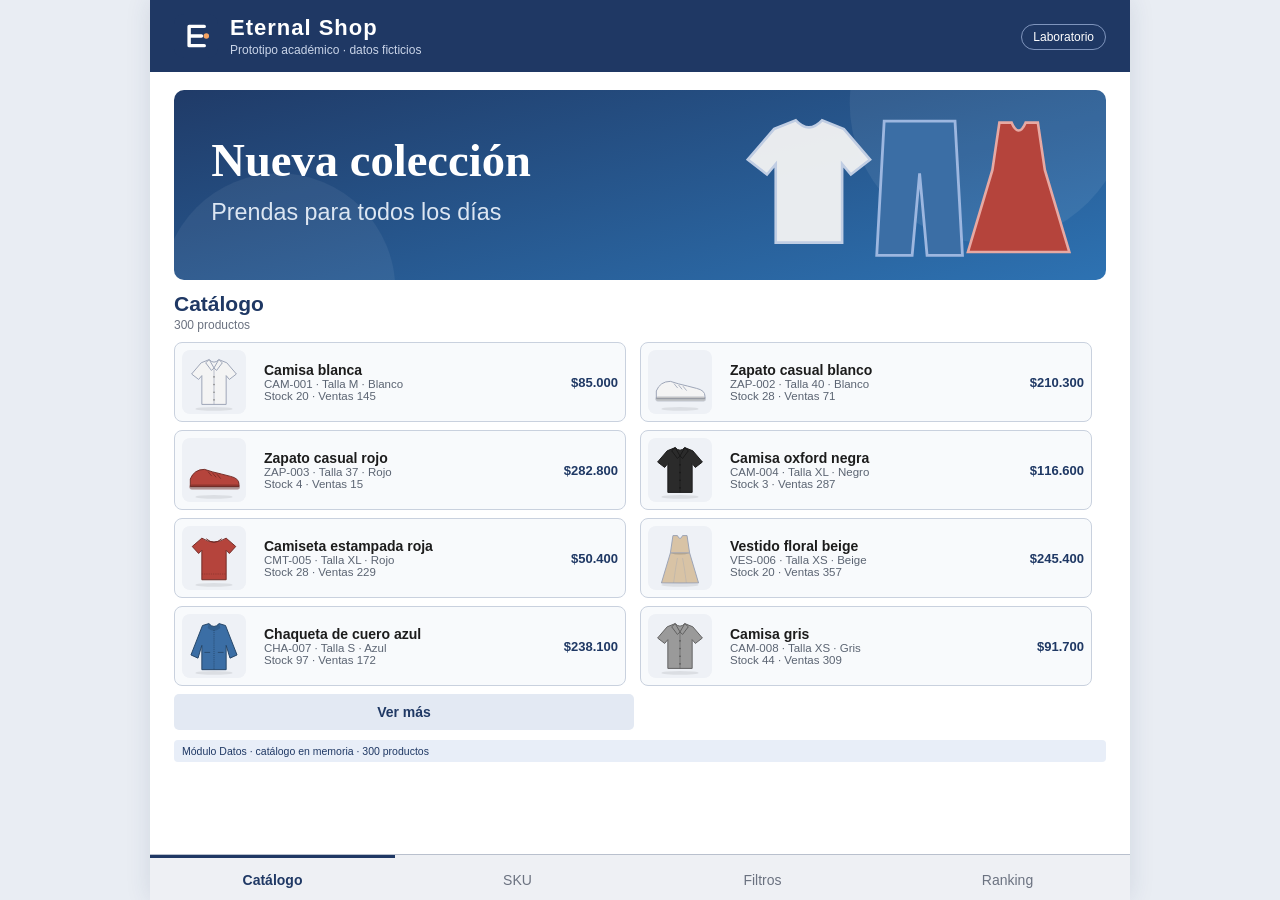
<file: index.html>
<!DOCTYPE html>
<html lang="es">
<head>
<meta charset="utf-8">
<meta name="viewport" content="width=device-width, initial-scale=1">
<meta name="description" content="Eternal Shop: prototipo académico de tienda de ropa para comparar algoritmos y su complejidad.">
<title>Eternal Shop</title>
<link rel="icon" type="image/svg+xml" href="img/favicon.svg">
<link rel="stylesheet" href="css/estilos.css">
</head>
<body>
<div id="app">
  <div id="cabecera">
    <div class="c-logo"><img src="img/logo.svg" alt="Eternal Shop"></div>
    <div class="c-texto"><span class="marca">Eternal Shop</span><span class="lema">Prototipo académico · datos ficticios</span></div>
    <div class="c-enlace"><a href="laboratorio.html">Laboratorio</a></div>
  </div>
  <div id="contenido"></div>
  <div id="nav">
    <div class="tab activa" data-vista="catalogo">Catálogo</div><div class="tab" data-vista="sku">SKU</div><div class="tab" data-vista="filtros">Filtros</div><div class="tab" data-vista="ranking">Ranking</div>
  </div>
</div>
<script src="js/catalogo.js"></script>
<script src="js/algoritmos.js"></script>
<script src="js/app.js"></script>
</body>
</html>
</file>
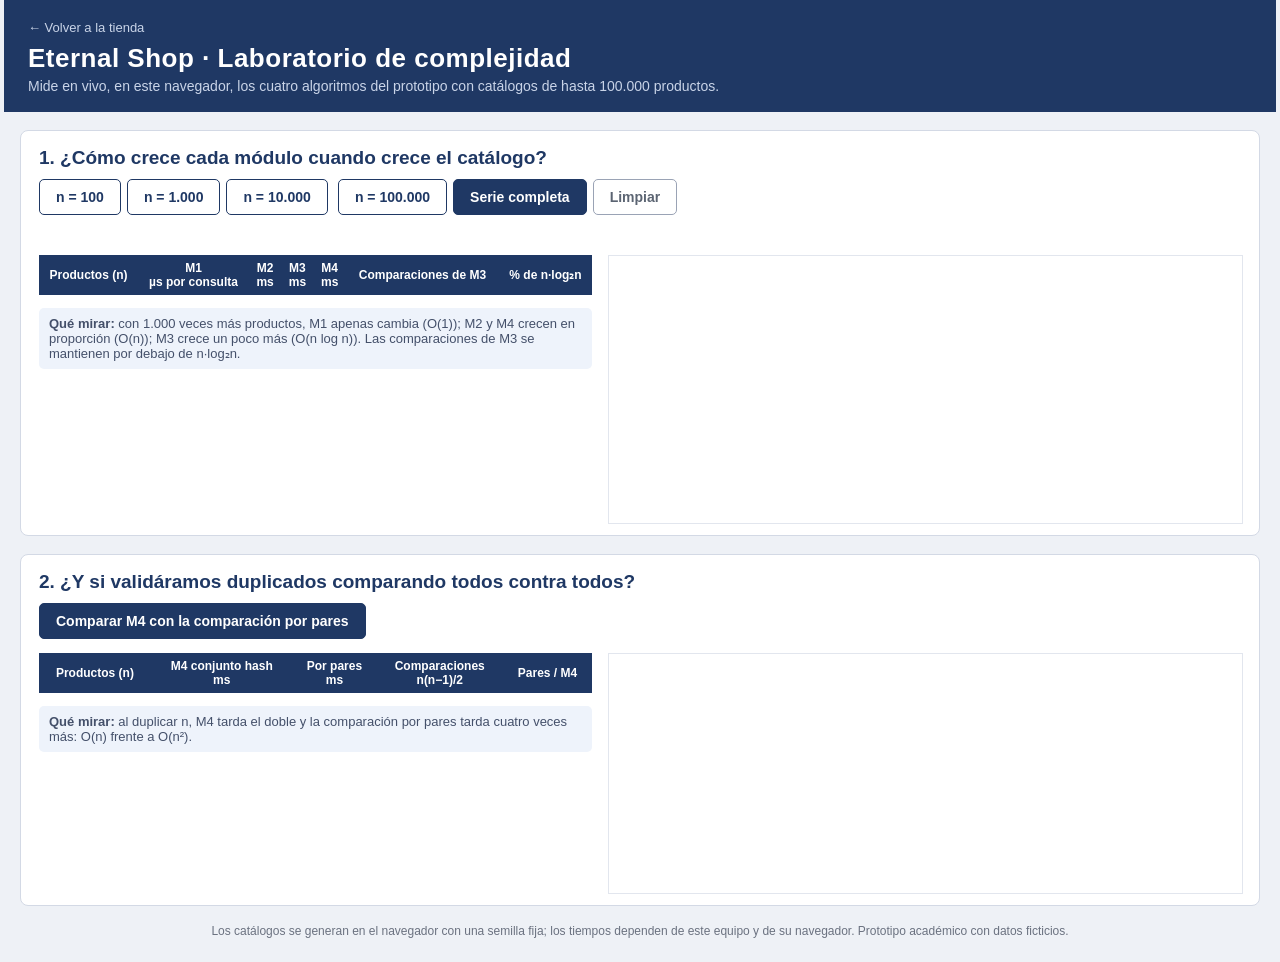
<file: laboratorio.html>
<!DOCTYPE html>
<html lang="es">
<head>
<meta charset="utf-8">
<meta name="viewport" content="width=device-width, initial-scale=1">
<title>Eternal Shop · Laboratorio de complejidad</title>
<link rel="icon" type="image/svg+xml" href="img/favicon.svg">
<link rel="stylesheet" href="css/laboratorio.css">
</head>
<body>
<div id="pagina">
  <div id="cab"><a class="volver" href="index.html">← Volver a la tienda</a><div class="marca">Eternal Shop · Laboratorio de complejidad</div>
    <div class="lema">Mide en vivo, en este navegador, los cuatro algoritmos del prototipo con catálogos de hasta 100.000 productos.</div></div>

  <div class="panel">
    <h2>1. ¿Cómo crece cada módulo cuando crece el catálogo?</h2>
    <div class="barra-botones">
      <button id="b100">n = 100</button><button id="b1000">n = 1.000</button><button id="b10000">n = 10.000</button>
      <button id="b100000">n = 100.000</button><button id="bserie" class="fuerte">Serie completa</button><button id="blimpiar" class="suave">Limpiar</button>
    </div>
    <div id="estado"></div>
    <div class="cols">
      <div class="col-tabla">
        <table><thead><tr><th>Productos (n)</th><th>M1<br>µs por consulta</th><th>M2<br>ms</th><th>M3<br>ms</th><th>M4<br>ms</th><th>Comparaciones de M3</th><th>% de n·log₂n</th></tr></thead><tbody id="tbody1"></tbody></table>
        <p class="pista"><b>Qué mirar:</b> con 1.000 veces más productos, M1 apenas cambia (O(1)); M2 y M4 crecen en proporción (O(n)); M3 crece un poco más (O(n log n)). Las comparaciones de M3 se mantienen por debajo de n·log₂n.</p>
      </div>
      <div class="col-graf"><canvas id="g1" width="900" height="380"></canvas></div>
    </div>
  </div>

  <div class="panel">
    <h2>2. ¿Y si validáramos duplicados comparando todos contra todos?</h2>
    <div class="barra-botones"><button id="bpares" class="fuerte">Comparar M4 con la comparación por pares</button></div>
    <div class="cols">
      <div class="col-tabla">
        <table><thead><tr><th>Productos (n)</th><th>M4 conjunto hash<br>ms</th><th>Por pares<br>ms</th><th>Comparaciones<br>n(n−1)/2</th><th>Pares / M4</th></tr></thead><tbody id="tbody2"></tbody></table>
        <p class="pista"><b>Qué mirar:</b> al duplicar n, M4 tarda el doble y la comparación por pares tarda cuatro veces más: O(n) frente a O(n²).</p>
      </div>
      <div class="col-graf"><canvas id="g2" width="900" height="340"></canvas></div>
    </div>
  </div>
  <div class="pie">Los catálogos se generan en el navegador con una semilla fija; los tiempos dependen de este equipo y de su navegador. Prototipo académico con datos ficticios.</div>
</div>
<script src="js/algoritmos.js"></script>
<script src="js/laboratorio.js"></script>
<script src="js/lab_ui.js"></script>
</body>
</html>
</file>
<file: css/estilos.css>
/* Eternal Shop - estilos de la tienda (móvil primero; se adapta a escritorio) */
html, body { height: 100%; margin: 0; padding: 0; background: #e9edf3; font-family: "Helvetica Neue", Arial, "Liberation Sans", sans-serif; color: #1c1c1c; font-size: 14px; }
#app { position: relative; max-width: 420px; margin: 0 auto; background: #fff; min-height: 100%; padding-bottom: 62px; box-sizing: border-box; }

/* cabecera */
#cabecera { display: table; width: 100%; box-sizing: border-box; background: #1f3864; color: #fff; padding: 10px 14px; }
.c-logo, .c-texto, .c-enlace { display: table-cell; vertical-align: middle; }
.c-logo { width: 46px; }
.c-logo img { display: block; width: 36px; height: 36px; }
.c-texto .marca { display: block; font-size: 18px; font-weight: bold; letter-spacing: 1px; }
.c-texto .lema { display: block; font-size: 10px; color: #c9d4e8; margin-top: 2px; }
.c-enlace { text-align: right; }
.c-enlace a { color: #fff; font-size: 12px; text-decoration: none; border: 1px solid #7f95bd; border-radius: 14px; padding: 5px 11px; }
.c-enlace a:hover { background: #2e4a7d; }

#contenido { padding: 12px 14px 14px; }
.banner { margin: 0 0 12px; border-radius: 10px; overflow: hidden; }
.banner img { display: block; width: 100%; height: 108px; }
h2 { font-size: 17px; color: #1f3864; margin: 4px 0 2px; }
.sub { font-size: 11px; color: #6b7280; margin-bottom: 10px; }

/* tarjetas de producto */
.lista:after { content: ""; display: block; clear: both; }
.card { display: table; width: 100%; box-sizing: border-box; border: 1px solid #c9d1de; background: #f8fafc; border-radius: 8px; margin-bottom: 8px; padding: 7px; }
.c-thumb, .c-info, .c-precio { display: table-cell; vertical-align: middle; }
.c-thumb { width: 62px; }
.c-thumb img { display: block; width: 54px; height: 54px; border-radius: 8px; }
.c-info { padding: 0 8px; }
.c-info b { display: block; font-size: 13px; }
.c-info small { display: block; font-size: 10.5px; color: #5b6472; }
.c-precio { width: 78px; text-align: right; font-weight: bold; color: #1f3864; font-size: 13px; }

/* formularios */
input[type=text], input[type=number], select { width: 100%; box-sizing: border-box; padding: 9px; border: 1px solid #8e97a6; border-radius: 5px; font-size: 14px; margin-bottom: 8px; background: #fff; }
.lbl, .chk { display: block; margin: 4px 0 10px; font-size: 13px; }
.lbl input, .lbl select { width: auto; margin: 4px 0 0 0; }
.btn { display: block; width: 100%; padding: 10px; border: 0; border-radius: 5px; background: #1f3864; color: #fff; font-weight: bold; font-size: 14px; margin-bottom: 10px; cursor: pointer; }
.btn:hover { background: #2e4a7d; }
.btn.sec { background: #e3e9f3; color: #1f3864; }
.btn.sec:hover { background: #d3ddee; }

/* mensajes y estado */
.msg { padding: 9px 10px; border-radius: 5px; background: #eef2f8; font-size: 13px; margin-bottom: 6px; }
.msg.err { background: #fdeceb; color: #9b2c24; border: 1px solid #f0c3bf; }
.cuenta { font-size: 12px; color: #5b6472; margin: 2px 0 6px; }
.estado { clear: both; margin-top: 8px; padding: 5px 8px; font-size: 10.5px; color: #1f3864; background: #e8eef8; border-radius: 4px; }

/* ficha de producto */
.ficha { border: 1px solid #c9d1de; border-radius: 8px; padding: 10px; background: #f8fafc; }
.ficha h3 { margin: 6px 0 8px; font-size: 15px; color: #1f3864; }
.f-img img { display: block; width: 130px; height: 130px; border-radius: 10px; }
.ficha table { width: 100%; border-collapse: collapse; font-size: 13px; }
.ficha td { padding: 3px 0; border-bottom: 1px solid #e3e7ef; }
.ficha td:first-child { color: #5b6472; width: 40%; }

/* ranking */
.rk { display: table; width: 100%; margin-bottom: 9px; }
.rk-n, .rk-i, .rk-b, .rk-v { display: table-cell; vertical-align: middle; }
.rk-n { width: 24px; font-weight: bold; color: #1f3864; font-size: 15px; }
.rk-i { width: 46px; }
.rk-i img { display: block; width: 38px; height: 38px; border-radius: 6px; }
.rk-t small { color: #6b7280; font-size: 10px; }
.rk-v { width: 40px; text-align: right; font-size: 12px; color: #5b6472; }
.barra { height: 9px; background: #e3e9f3; border-radius: 3px; margin-top: 3px; }
.barra span { display: block; height: 9px; background: #2e75b6; border-radius: 3px; }

/* navegación inferior */
#nav { position: fixed; bottom: 0; left: 0; right: 0; max-width: 420px; margin: 0 auto; display: table; width: 100%; table-layout: fixed; background: #eef0f4; border-top: 1px solid #b9c0cd; }
.tab { display: table-cell; text-align: center; padding: 14px 0 12px; font-size: 12px; color: #6b7280; cursor: pointer; border-top: 3px solid transparent; }
.tab:hover { background: #e3e7ee; }
.tab.activa { color: #1f3864; font-weight: bold; border-top: 3px solid #1f3864; }

/* escritorio y tabletas */
@media (min-width: 820px) {
  #app { max-width: 980px; box-shadow: 0 0 24px rgba(31, 56, 100, .12); }
  #nav { max-width: 980px; }
  #cabecera { padding: 14px 24px; }
  .c-logo { width: 56px; } .c-logo img { width: 44px; height: 44px; }
  .c-texto .marca { font-size: 22px; } .c-texto .lema { font-size: 12px; }
  #contenido { padding: 18px 24px 20px; }
  .banner img { height: 190px; }
  h2 { font-size: 21px; } .sub { font-size: 12px; }
  .lista .card { float: left; width: 48.5%; margin-right: 1.5%; }
  .c-thumb { width: 74px; } .c-thumb img { width: 64px; height: 64px; }
  .c-info b { font-size: 14px; } .c-info small { font-size: 11.5px; }
  .ficha { padding: 18px; } .f-img img { width: 180px; height: 180px; }
  input[type=text], input[type=number], select { max-width: 460px; }
  .btn { max-width: 460px; }
  .tab { font-size: 14px; }
}
</file>
<file: css/laboratorio.css>
html, body { margin: 0; padding: 0; background: #eef1f6; font-family: "Helvetica Neue", Arial, "Liberation Sans", sans-serif; color: #1c1c1c; font-size: 15px; }
#pagina { max-width: 1240px; margin: 0 auto; padding: 0 16px 24px; }
#cab { background: #1f3864; color: #fff; padding: 18px 24px; margin: 0 -16px 18px; }
.marca { font-size: 26px; font-weight: bold; letter-spacing: .5px; }
.lema { font-size: 14px; color: #c9d4e8; margin-top: 4px; }
.panel { background: #fff; border: 1px solid #d3d9e5; border-radius: 8px; padding: 14px 18px 8px; margin-bottom: 18px; }
h2 { font-size: 19px; color: #1f3864; margin: 2px 0 10px; }
.barra-botones { margin-bottom: 8px; }
button { padding: 9px 16px; margin: 0 6px 6px 0; border: 1px solid #1f3864; background: #fff; color: #1f3864; border-radius: 5px; font-size: 14px; font-weight: bold; cursor: pointer; }
button.fuerte { background: #1f3864; color: #fff; }
button.suave { border-color: #9aa3b5; color: #5b6472; }
button:disabled { opacity: .45; cursor: default; }
#estado { min-height: 20px; color: #c55a11; font-weight: bold; margin-bottom: 6px; }
.cols { display: table; width: 100%; table-layout: fixed; }
.col-tabla, .col-graf { display: table-cell; vertical-align: top; }
.col-tabla { width: 46%; padding-right: 16px; }
.col-graf canvas { width: 100%; height: auto; border: 1px solid #e2e6ee; }
table { width: 100%; border-collapse: collapse; font-size: 13px; }
th { background: #1f3864; color: #fff; padding: 6px 6px; text-align: center; font-size: 12px; }
td { padding: 6px 6px; border-bottom: 1px solid #e3e7ef; text-align: right; }
tbody tr:nth-child(even) td { background: #f5f7fb; }
.pista { font-size: 13px; color: #44506a; background: #eef3fb; border-radius: 5px; padding: 8px 10px; }
.pie { font-size: 12px; color: #6b7280; text-align: center; margin-top: 6px; }

.volver { display: inline-block; color: #c9d4e8; font-size: 13px; text-decoration: none; margin-bottom: 8px; }
.volver:hover { color: #fff; text-decoration: underline; }
@media (max-width: 760px) { .cols { display: block; } .col-tabla, .col-graf { display: block; width: auto; padding-right: 0; } .marca { font-size: 20px; } }
</file>
